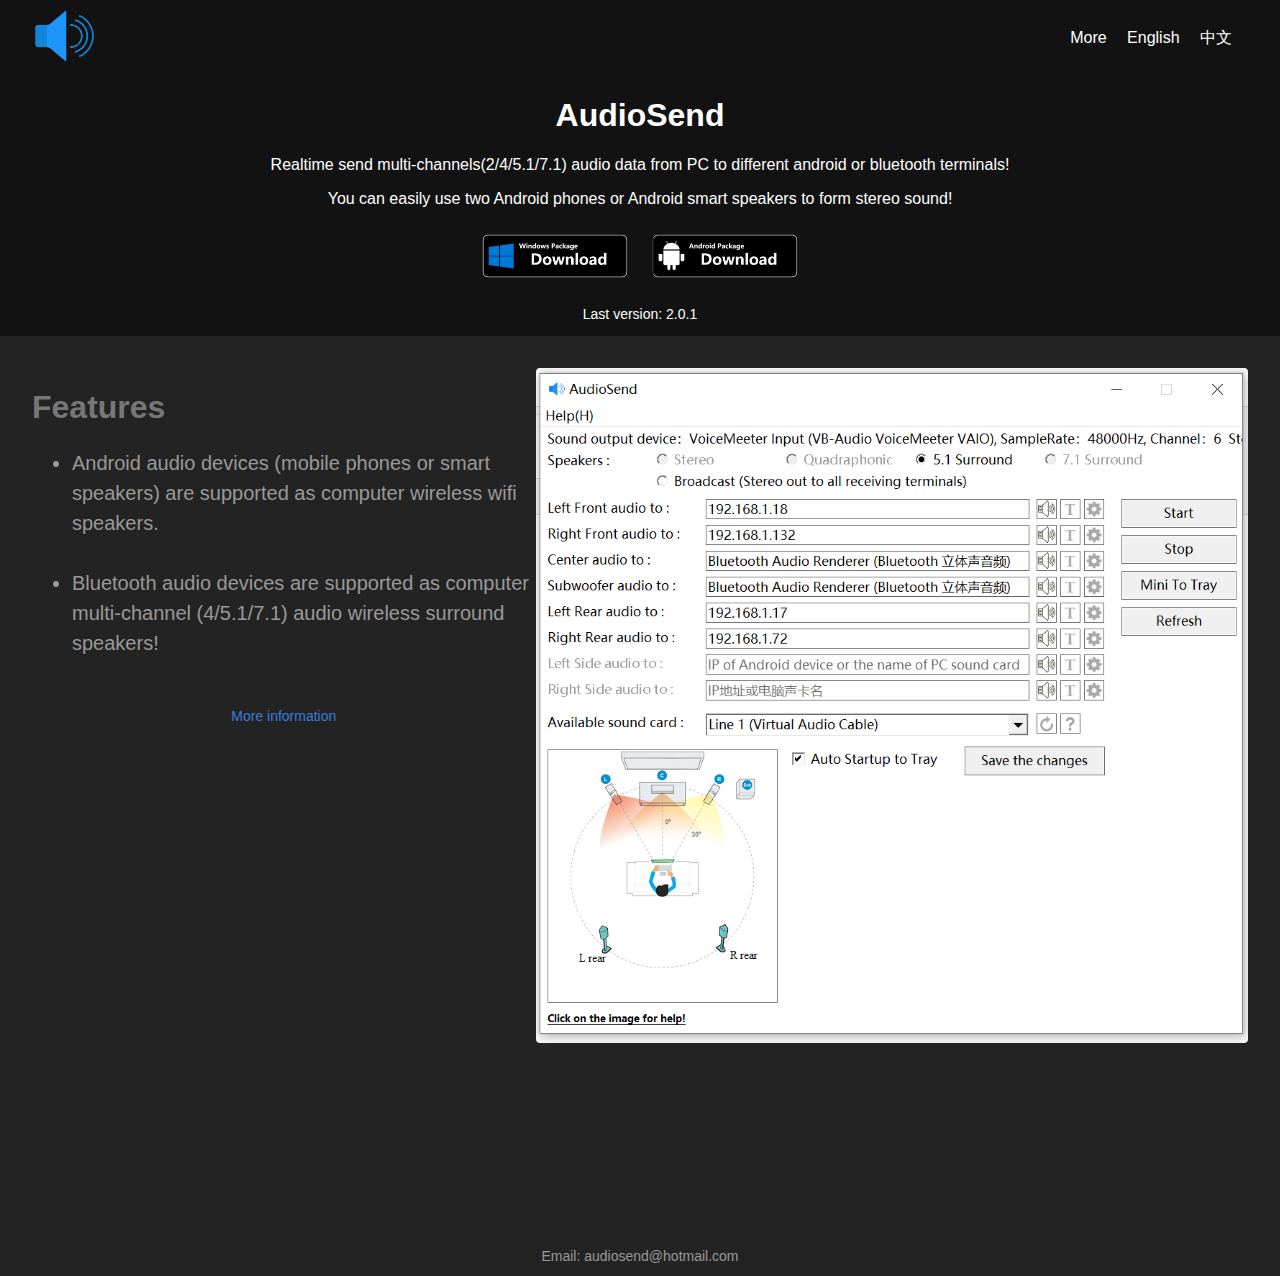
<file: index.html>
<!DOCTYPE html>
<!-- saved from url=(0017)https://audiosend.github.io/ -->
<html lang="en"><!-- Head tag --><head><meta http-equiv="Content-Type" content="text/html; charset=UTF-8"><meta name="generator" content="Hexo 3.9.0">

    
    <meta http-equiv="X-UA-Compatible" content="IE=edge">
    <meta name="viewport" content="width=device-width, initial-scale=1">
	<meta name="theme-color" content="#009999">
	<meta name="baidu-site-verification" content="">
	<meta name="360-site-verification" content="">
	<meta name="google-site-verification" content="">
	<meta name="shenma-site-verification" content=""> 

    <!--Description-->
    
	
    <link rel="icon" href="https://audiosend.github.io/audiosendNetPage/netpage_files/favicon.png">
	
	<meta name="keywords" content="Dashboard System Soc Camera Location Battery Storage Sensors WiFi Wake on LAN AppMaster">


    <!--Author-->
    
        <meta name="author" content="AudioSend Tech">
    

    <!--Open Graph Title-->
    
        <meta property="og:title" content="Hexo">
    

    <!--Open Graph Description-->
    

    <!--Open Graph Site Name-->
    <meta property="og:site_name" content="Hexo">

    <!--Type page-->
    
        <meta property="og:type" content="website">
    

    <!--Page Cover-->
    

    <meta name="twitter:card" content="summary">
    

    <!-- Title -->
    

   <!-- <title>Hexo</title> -->

    <title>AudioSend</title>

    <!-- Tachyons Core CSS -->
    <!--link rel="stylesheet" href="//unpkg.com/css/tachyons.min.css"-->
	<link rel="stylesheet" href="./audiosendNetPage/netpage_files/tachyons.min.css">

    <!-- Custom Fonts -->
    <link href="./audiosendNetPage/netpage_files/font-awesome.min.css" rel="stylesheet" type="text/css">
   <!--link href="//maxcdn.bootstrapcdn.com/font-awesome/4.7.0/css/font-awesome.min.css" rel="stylesheet" type="text/css"-->
	
	
    <!-- HTML5 Shim and Respond.js IE8 support of HTML5 elements and media queries -->
    <!-- WARNING: Respond.js doesn't work if you view the page via file:// -->
    <!--[if lt IE 9]>
        <script src="//oss.maxcdn.com/libs/html5shiv/3.7.0/html5shiv.js"></script>
<script src="https://beacon-v2.helpscout.help/static/js/vendor.06c7227b.js"></script>
        <script src="//oss.maxcdn.com/libs/respond.js/1.4.2/respond.min.js"></script>
    <![endif]-->

    <!-- Custom CSS -->
    <link rel="stylesheet" href="./audiosendNetPage/netpage_files/style.css">

</head>


<body>


    <script> 
        var lang = navigator.language || navigator.userLanguage;
        
        if(lang.substr(0, 3) == "zh-"){ location = "https://audiosend.github.io/audiosendNetPage/indexcn.html";}else{
        
        ;}
    </script> 

<!-- Main Content -->
<!-- Banner -->
<!-- Banner -->
<div class="w-100 bg-1 ph4 text-light">
    <nav class="db dt-l w-100 center border-box pv1">
      
        <!--logos-->
	   <a class="db dtc-l v-mid link dim w-100 w-25-l tc tl-l white" href="https://audiosend.github.io/" title="AudioSend">
            <img src="./audiosendNetPage/netpage_files/logo.png" class="dib h3" alt="AudioSend">
        </a>
		
		<!--menus-->
        <div class="db dtc-l v-mid w-100 tc tr-l">  
			
                <a class="link dim f6 f5-l dib mr3 white" href="https://audiosend.github.io/audiosendNetPage/index.html" title="More information">			
                     More
                </a>
            
                <a class="link dim f6 f5-l dib mr3 white" href="https://audiosend.github.io/audiosendNetPage/index.html" title="English">			
                     English
                </a>
            
                <a class="link dim f6 f5-l dib mr3 white" href="https://audiosend.github.io/audiosendNetPage/indexcn.html" title="Chinese">			
                     中文
                </a>
            
        </div>
    </nav>

    <!-- Title -->
    <div class="w-100 mw8 center dt">
        <div class="dtc v-mid white">
            <h1 class="f2-m tc tc-m">AudioSend</h1>
            <p class="f5 fw3 tc tc-m">Realtime send multi-channels(2/4/5.1/7.1) audio data from PC to different android or bluetooth terminals!</p>
            <p class="f5 fw3 tc tc-m">You can easily use two Android phones or Android smart speakers to form stereo sound!</p>
			

			<!--download-->
			 <div class="db v-mid tc">
				<a class="link dim white" href="https://github.com/audiosend/audiosend.github.io/blob/main/AudioSend.zip">				
				<img src="./audiosendNetPage/netpage_files/wdwn.png" class="dib h3" alt="Download program for PC Window">
				 </a>
				<a class="link dim white" href="https://github.com/audiosend/audiosend.github.io/blob/main/AudioSend.zip">
				<img src="./audiosendNetPage/netpage_files/adwn.png" class="dib h3" alt="Download app for Andorid">
				 </a>
			</div>

			<!--version-->
            <a class="link dim white">
			<p class="f6 tc tc-m">Last version: 2.0.1</p>
            </a> 
            
        </div>
    </div>
	
	
</div>

<!-- Content -->
<div class="w-100 flex-row-ns center bg-2 min-vh-100-l">
		<div class="flex-ns justify-around-ns pa4">
			<div>
			<h1 class="f2-m gray">Features</h1>
			<ul class="f4 silver lh-copy">
				<li>Android audio devices (mobile phones or smart speakers) are supported as computer wireless wifi speakers.</li>  <br>
				<li>Bluetooth audio devices are supported as computer multi-channel (4/5.1/7.1) audio wireless surround speakers!</li> <br>
	
			</ul>

           <a class="link dim blue" href="https://audiosend.github.io/audiosendNetPage/index.html">
			<p class="f6 tc tc-m">More information</p>
           </a> 

		</div>
		<img src="./audiosendNetPage/netpage_files/main.PNG" class="vh-75">
	</div>
</div>


<!-- Footer -->
<div class="mv8 content bg-2 pa2">
            <div class="f6 center tc silver fw3 pv1">
                Email: audiosend@hotmail.com	
		
</div>


<!-- After Footer -->



</body></html>
</file>
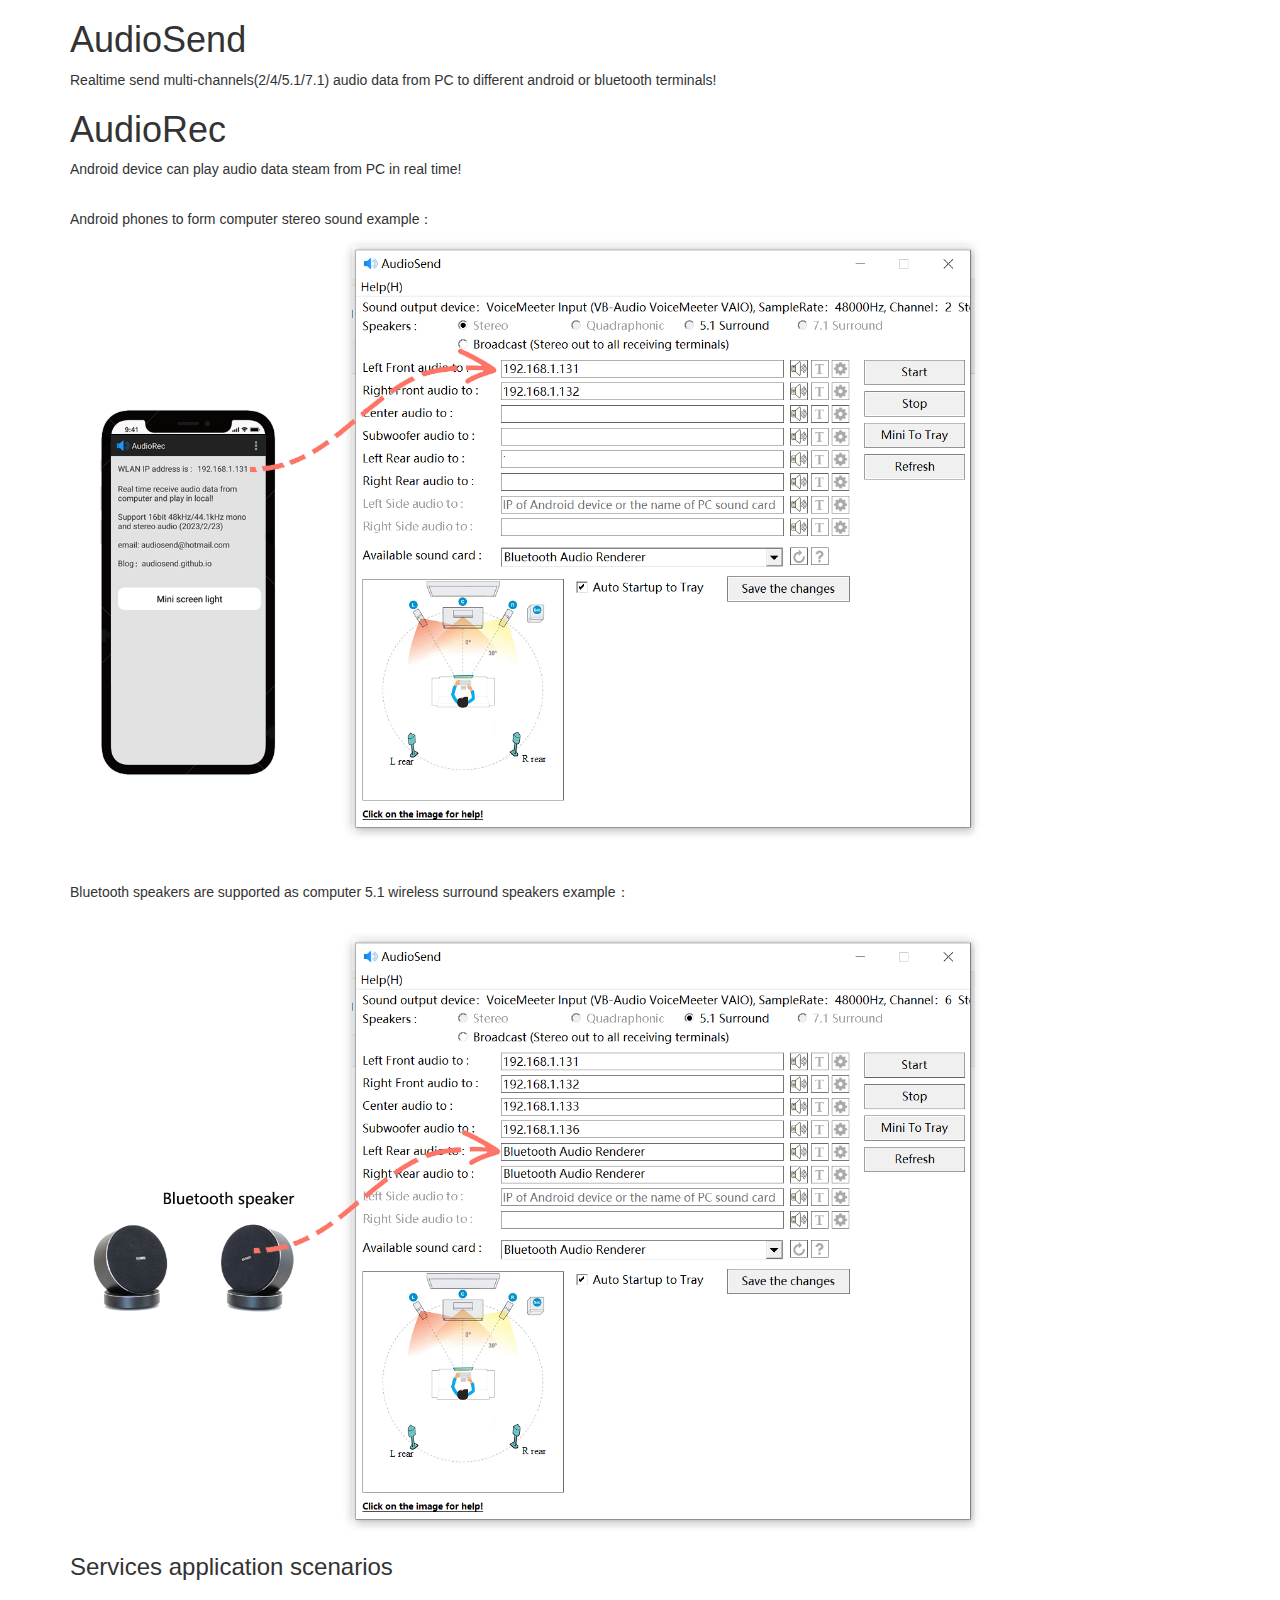
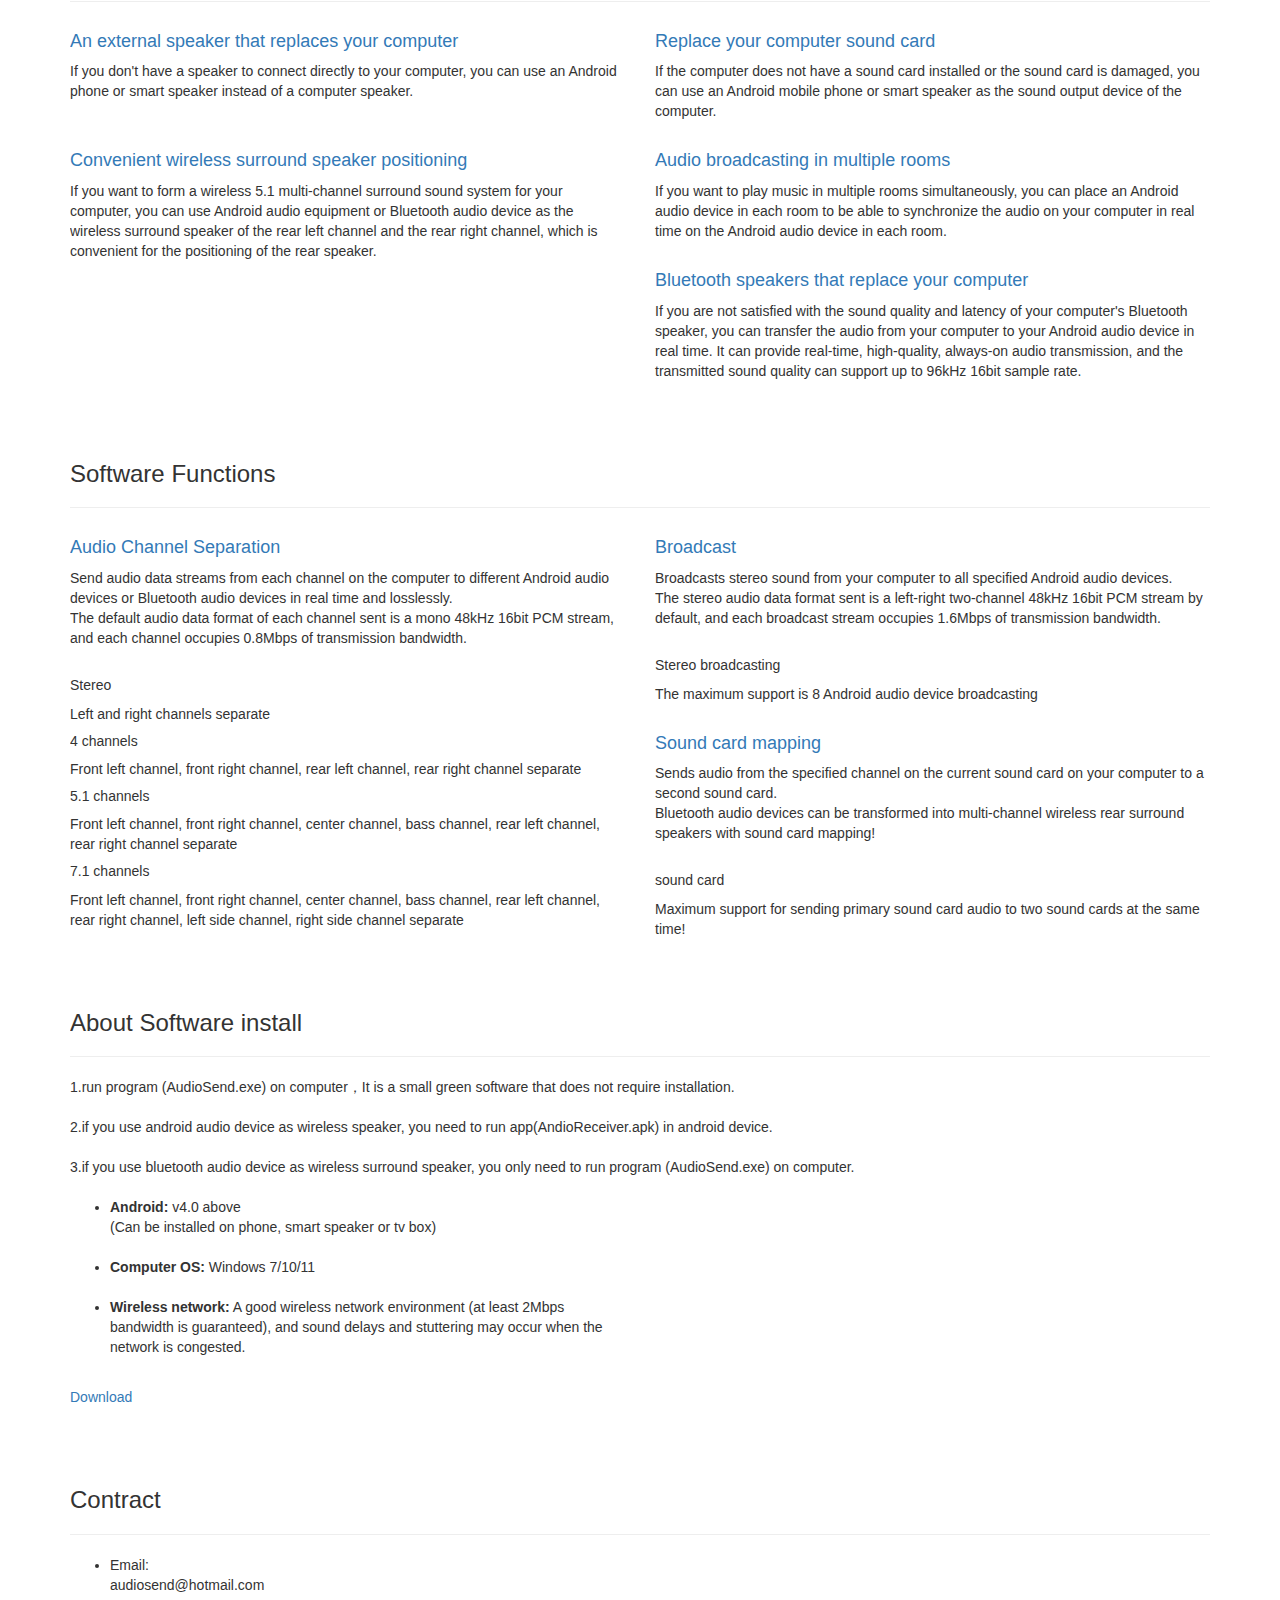
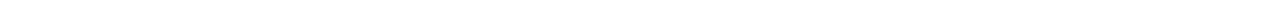
<file: audiosendNetPage/index.html>
﻿<!DOCTYPE html>
<html lang="en">
<head>
<meta charset="utf-8">
<title>AudioSend</title>
<!-- Stylesheets -->
<link href="css/bootstrap.css" rel="stylesheet">



<!--Favicon-->
<link rel="shortcut icon" href="images/favicon.png" type="image/x-icon">
<link rel="icon" href="images/favicon.png" type="image/x-icon">
<!-- Responsive -->
<meta http-equiv="X-UA-Compatible" content="IE=edge">
<meta name="viewport" content="width=device-width, initial-scale=1.0, maximum-scale=1.0, user-scalable=0">
<!--[if lt IE 9]><script src="js/html5shiv.js"></script><![endif]-->
<!--[if lt IE 9]><script src="js/respond.js"></script><![endif]-->
</head>

<body>

<div class="page-wrapper default-version">
 	

    
    
 	
    <div class="card-outer">
        <div class="scroll-box">
            <div class="container" data-animation-in="fadeInLeft" data-animation-out="fadeOutLeft">
                <div class="card-wrapper">
                                        
                    <h1 >AudioSend</h1>
                    <p >Realtime send multi-channels(2/4/5.1/7.1) audio data from PC to different android or bluetooth terminals!</p>
                    <h1 >AudioRec</h1>
                    <p >Android device can play audio data steam from PC in real time!</p>

                    <br>
                    <p>Android phones to form computer stereo sound example：</p>
               
                    <img src="./netpage_files/a1en.png" width="80%" height="80%">
                    <br>
                    
                    <br>
                    <br>
                    <p>Bluetooth speakers are supported as computer 5.1 wireless surround speakers example：</p>
                    <br>
                    <img src="./netpage_files/aben.png" width="80%" height="80%">

                        <!-- card item -->
                        <div class="card-services card-item" id="services" style="background-image:url(images/background/2.jpg)">
                            <div class="card-inner">
                         
                                <h3 >Services application scenarios</h3>  <hr>
                                <div class="row">
                                    <div class="services-block col-md-6">
                                        <div class="inner-box">
                                            <div class="icon-box"><span class="icon flaticon-layers-1"></span></div>
                                            <h4><a href="">An external speaker that replaces your computer</a></h4>
                                            <div class="text">If you don't have a speaker to connect directly to your computer, you can use an Android phone or smart speaker instead of a computer speaker.</div>
                                            <br>
                                        </div> 
                                    </div>
                                    <div class="services-block col-md-6">
                                        <div class="inner-box">
                                            <div class="icon-box"><span class="icon flaticon-layers-1"></span></div>
                                            <h4><a href="">Replace your computer sound card</a></h4>
                                            <div class="text">If the computer does not have a sound card installed or the sound card is damaged, you can use an Android mobile phone or smart speaker as the sound output device of the computer.</div>
                                            <br>
                                        </div> 
                                    </div>
                                    <div class="services-block col-md-6">
                                        <div class="inner-box">
                                            <div class="icon-box"><span class="icon flaticon-layers-1"></span></div>
                                            
                                            <h4><a href="">Convenient wireless surround speaker positioning</a></h4>
                                            <div class="text">If you want to form a wireless 5.1 multi-channel surround sound system for your computer, you can use Android audio equipment or Bluetooth audio device as the wireless surround speaker of the rear left channel and the rear right channel, which is convenient for the positioning of the rear speaker. </div>
                                            <br>
                                        </div> 
                                    </div>
                                    <div class="services-block col-md-6">
                                        <div class="inner-box">
                                            <div class="icon-box"><span class="icon flaticon-layers-1"></span></div>
                                          
                                            <h4><a href="">Audio broadcasting in multiple rooms</a></h4>
                                            <div class="text">If you want to play music in multiple rooms simultaneously, you can place an Android audio device in each room to be able to synchronize the audio on your computer in real time on the Android audio device in each room.</div>
                                            <br>
                                        </div> 
                                    </div>
                                    <div class="services-block col-md-6">
                                        <div class="inner-box">
                                            <div class="icon-box"><span class="icon flaticon-layers-1"></span></div>
                                            
                                            <h4><a href="">Bluetooth speakers that replace your computer</a></h4>
                                            <div class="text">If you are not satisfied with the sound quality and latency of your computer's Bluetooth speaker, you can transfer the audio from your computer to your Android audio device in real time. It can provide real-time, high-quality, always-on audio transmission, and the transmitted sound quality can support up to 96kHz 16bit sample rate.</div>
                                            <br>
                                        </div> 
                                    </div>
                              
                                </div>
                            </div>
                        </div>
                        <!-- end item -->

                        <br><br>
                        <!-- card item -->
                        <div class="card-resume card-item" id="resume" style="background-image:url(images/background/2.jpg)">
                            <div class="card-inner">
                                <h3 >Software Functions</h3>  <hr>
                                <div class="row clearfix">
                                    <!--Column-->
                                    <div class="timeline-column col-md-6 col-sm-12 col-xs-12">
                                        <div class="inner">
                                            <div class="col-header"><div class="icon-box"><div class="icon-inner"><div class="icon"><span class="flaticon-book"></span></div></div></div> <h4><a href="">Audio Channel Separation</a></h4></div>

                                            <!--Timeline Block-->
                                            <div class="timeline-block">
                                                <div class="inner-box">
                                                	  <div class="text">Send audio data streams from each channel on the computer to different Android audio devices or Bluetooth audio devices in real time and losslessly.<br/>The default audio data format of each channel sent is a mono 48kHz 16bit PCM stream, and each channel occupies 0.8Mbps of transmission bandwidth.</div> 
                                                	  <br/>
                                                    <h5>Stereo</h5>
                                                    <div class="date"><span>Left and right channels</span> separate</div>
                                                   
                                                </div>
                                            </div>

                                            <!--Timeline Block-->
                                            <div class="timeline-block">
                                                <div class="inner-box">
                                                    <h5>4 channels</h5>
                                                    <div class="date"><span>Front left channel, front right channel, rear left channel, rear right channel</span> separate</div>
                                                </div>
                                            </div>

                                            <!--Timeline Block-->
                                            <div class="timeline-block">
                                                <div class="inner-box">
                                                    <h5>5.1 channels</h5>
                                                    <div class="date"><span>Front left channel, front right channel, center channel, bass channel, rear left channel, rear right channel</span> separate</div>
                                                </div>
                                            </div>
                                            
                                            <!--Timeline Block-->
                                            <div class="timeline-block">
                                                <div class="inner-box">
                                                    <h5>7.1 channels</h5>
                                                    <div class="date"><span>Front left channel, front right channel, center channel, bass channel, rear left channel, rear right channel, left side channel, right side channel</span> separate</div>
                                                    <br>
                                                </div>
                                            </div>
                                            
                                            
                                        </div>
                                    </div>
                                    
                                    <!--Column-->
                                    <div class="timeline-column col-md-6 col-sm-12 col-xs-12">
                                        <div class="inner">
                                            <div class="col-header"><div class="icon-box"><div class="icon-inner"><div class="icon"><span class="flaticon-book"></span></div></div></div> <h4><a href="">Broadcast</a></h4></div>
                                            
                                            <!--Timeline Block-->
                                            <div class="timeline-block">
                                                <div class="inner-box">
                                                	  <div class="text">Broadcasts stereo sound from your computer to all specified Android audio devices.<br/>The stereo audio data format sent is a left-right two-channel 48kHz 16bit PCM stream by default, and each broadcast stream occupies 1.6Mbps of transmission bandwidth.</div>
                                                    <br/>
                                                    <h5>Stereo broadcasting</h5>
                                                    <div class="date"><span>The maximum support is 8 </span>Android audio device broadcasting</div>
                                                    <br/>
                                                </div>
                                            </div>


                                        </div>
                                    </div>
                                    
                                    <!--Column-->
                                    <div class="timeline-column col-md-6 col-sm-12 col-xs-12">
                                        <div class="inner">
                                            <div class="col-header"><div class="icon-box"><div class="icon-inner"><div class="icon"><span class="flaticon-book"></span></div></div></div> <h4><a href="">Sound card mapping</a></h4></div>
                                            
                                            <!--Timeline Block-->
                                            <div class="timeline-block">
                                                <div class="inner-box">
                                                	  <div class="text">Sends audio from the specified channel on the current sound card on your computer to a second sound card.<br/>Bluetooth audio devices can be transformed into multi-channel wireless rear surround speakers with sound card mapping!</div>
                                                    <br/>
                                                    <h5>sound card</h5>
                                                    <div class="date"><span>Maximum support for sending primary sound card audio to two sound cards at the same time!</div>
                                                   
                                                </div>
                                            </div>


                                        </div>
                                    </div>
                                    
                                </div>
                            </div>
                        </div>
                        <!-- end item -->
                      
                        <br><br>
                        <!-- card item -->
                        <div class="card-about card-item" id="about" style="background-image:url(images/background/2.jpg)">
                            <div class="card-inner">
                                              
                                
                                <h3>About Software install</h3>  <hr>
                                <div class="text">1.run program (AudioSend.exe) on computer，It is a small green software that does not require installation.</div>
                                <br>
                                <div class="text">2.if you use android audio device as wireless speaker, you need to run app(AndioReceiver.apk) in android device.</div>
                                <br>
                                <div class="text">3.if you use bluetooth audio device as wireless surround speaker, you only need to run program (AudioSend.exe) on computer.</div>
                                <br>
                                <div class="info-list">
                                    <div class="row">
                                        <div class="col-md-6">
                                            <ul class="list-style-one">
                                                <li><strong>Android:</strong>  v4.0 above  <br>(Can be installed on phone, smart speaker or tv box)<br><br></li>
                                                <li><strong>Computer OS:</strong>  Windows 7/10/11</li>
                                                <br />
                                                <li><strong>Wireless network:</strong> A good wireless network environment (at least 2Mbps bandwidth is guaranteed), and sound delays and stuttering may occur when the network is congested.</li>
                                            </ul>
                                        </div>
                                        <div class="col-md-6">
                                            <ul class="list-style-one">
                                           
                                            </ul>
                                        </div>
                                        
                                    </div>
                                    
                                    <br>
                                    <div class="link-btn">
                                        <a href="https://github.com/audiosend/audiosend.github.io/blob/main/AudioSend.zip"
                                            class="theme-btn btn-style-one"> Download </a>
                                    </div>

                                    <br />
                                        
                                    
                                </div>   
                                        
                                                                                
                                     
                            </div>
                        </div>
                        <!-- end item -->
                      
                      
                        <br><br>
                        <!-- card item -->
                         <!-- 
                        <div class="card-projects card-item" id="work" style="background-image:url(images/background/2.jpg)">
                            <div class="card-inner">
                      
                                  <h3 >技术优点</h3>  <hr>
                                <div class="row">
                                    <div class="projects-block col-md-6">
                                        <div class="inner-box">
                                            <figure class="image">
                                                <img src="images/gallery/1.jpg" alt="image">
                                                <div class="overlay">
                                                    <a class="lightbox-image option-btn" title="Image Caption Here" data-fancybox-group="example-gallery" href="images/gallery/1.jpg">
                                                        <i class="fa fa-search"></i>
                                                    </a>                                
                                                </div>
                                            </figure>
                                            <div class="caption-title">
                                                <h3><a href="#">Portfolio Item Title</a></h3>
                                                <span>Branding, Print</span>
                                            </div>
                                        </div>
                                    </div>
                                    <div class="projects-block col-md-6">
                                        <div class="inner-box">
                                            <figure class="image">
                                                <img src="images/gallery/2.jpg" alt="image">
                                                <div class="overlay">
                                                    <a class="lightbox-image option-btn" title="Image Caption Here" data-fancybox-group="example-gallery" href="images/gallery/2.jpg">
                                                        <i class="fa fa-search"></i>
                                                    </a>                                
                                                </div>
                                            </figure>
                                            <div class="caption-title">
                                                <h3><a href="#">Portfolio Item Title</a></h3>
                                                <span>Branding, Print</span>
                                            </div>
                                        </div>
                                    </div>
                                    <div class="projects-block col-md-6">
                                        <div class="inner-box">
                                            <figure class="image">
                                                <img src="images/gallery/3.jpg" alt="image">
                                                <div class="overlay">
                                                    <a class="lightbox-image option-btn" title="Image Caption Here" data-fancybox-group="example-gallery" href="images/gallery/3.jpg">
                                                        <i class="fa fa-search"></i>
                                                    </a>                                
                                                </div>
                                            </figure>
                                            <div class="caption-title">
                                                <h3><a href="#">Portfolio Item Title</a></h3>
                                                <span>Branding, Print</span>
                                            </div>
                                        </div>
                                    </div>
                                    <div class="projects-block col-md-6">
                                        <div class="inner-box">
                                            <figure class="image">
                                                <img src="images/gallery/4.jpg" alt="image">
                                                <div class="overlay">
                                                    <a class="lightbox-image option-btn" title="Image Caption Here" data-fancybox-group="example-gallery" href="images/gallery/4.jpg">
                                                        <i class="fa fa-search"></i>
                                                    </a>                                
                                                </div>
                                            </figure>
                                            <div class="caption-title">
                                                <h3><a href="#">Portfolio Item Title</a></h3>
                                                <span>Branding, Print</span>
                                            </div>
                                        </div>
                                    </div>
                                    <div class="projects-block col-sm-6">
                                        <div class="inner-box">
                                            <figure class="image">
                                                <img src="images/gallery/5.jpg" alt="image">
                                                <div class="overlay">
                                                    <a class="lightbox-image option-btn" title="Image Caption Here" data-fancybox-group="example-gallery" href="images/gallery/5.jpg">
                                                        <i class="fa fa-search"></i>
                                                    </a>                                
                                                </div>
                                            </figure>
                                            <div class="caption-title">
                                                <h3><a href="#">Portfolio Item Title</a></h3>
                                                <span>Branding, Print</span>
                                            </div>
                                        </div>
                                    </div>
                                    <div class="projects-block col-sm-6">
                                        <div class="inner-box">
                                            <figure class="image">
                                                <img src="images/gallery/6.jpg" alt="image">
                                                <div class="overlay">
                                                    <a class="lightbox-image option-btn" title="Image Caption Here" data-fancybox-group="example-gallery" href="images/gallery/6.jpg">
                                                        <i class="fa fa-search"></i>
                                                    </a>                                
                                                </div>
                                            </figure>
                                            <div class="caption-title">
                                                <h3><a href="#">Portfolio Item Title</a></h3>
                                                <span>Branding, Print</span>
                                            </div>
                                        </div>
                                    </div>
                                </div>
                            </div>
                        </div>
                        -->
                        <!-- end item -->
                        <!-- card item -->
                         <!--
                        <div class="card-blog card-item" id="blog" style="background-image:url(images/background/2.jpg)">
                            <div class="card-inner">
                            
                                    <h3 >如何使用</h3>  <hr>
                                <div class="news-block">
                                    <div class="inner-box">
                                        <div class="image">
                                            <img src="images/resource/blog-1.jpg" alt="">
                                            <div class="overlay">
                                                <a class="link-btn" href="blog-single.html">
                                                    <i class="fa fa-link"></i>
                                                </a>                                
                                            </div>
                                        </div>
                                        <div class="date"><strong>02</strong> <br>Sep</div>
                                        <div class="lower-content">
                                            <h4><a href="blog-single.html">Let’s Talk About Design</a></h4>
                                            <div class="post-meta">by admin  /  <span>Design</span></div>
                                        </div>
                                    </div>
                                </div>
                                <div class="news-block">
                                    <div class="inner-box">
                                        <div class="image">
                                            <img src="images/resource/blog-2.jpg" alt="">
                                            <div class="overlay">
                                                <a class="link-btn" href="blog-single.html">
                                                    <i class="fa fa-link"></i>
                                                </a>                                
                                            </div>
                                        </div>
                                        <div class="date"><strong>04</strong> <br>Sep</div>
                                        <div class="lower-content">
                                            <h4><a href="blog-single.html">Let’s Talk About Design</a></h4>
                                            <div class="post-meta">by admin  /  <span>Design</span></div>
                                        </div>
                                    </div>
                                </div>
                                <div class="news-block">
                                    <div class="inner-box">
                                        <div class="image">
                                            <img src="images/resource/blog-3.jpg" alt="">
                                            <div class="overlay">
                                                <a class="link-btn" href="blog-single.html">
                                                    <i class="fa fa-link"></i>
                                                </a>                                
                                            </div>
                                        </div>
                                        <div class="date"><strong>06</strong> <br>Sep</div>
                                        <div class="lower-content">
                                            <h4><a href="blog-single.html">Let’s Talk About Design</a></h4>
                                            <div class="post-meta">by admin  /  <span>Design</span></div>
                                        </div>
                                    </div>
                                </div>
                            </div>
                        </div>
                        -->
                        <!-- end item -->
                        <!-- card item -->
                        <div class="card-contact card-item" id="contact" style="background-image:url(images/background/2.jpg)">
                            <div class="card-inner">
                                <h3>Contract</h3> <hr>
                             
                                <div class="row clearfix">
                                    <div class="col-md-6">
                                        <ul class="list-style-two">

                                            <li><span class="icon flaticon-note-1"></span>Email: <br>audiosend@hotmail.com</li>
                                        </ul>
                                    </div>
                                   
                                </div>
                                
                                <br>
                            </div>
                        </div>
                        <!-- end item -->

                    </div>
                </div>
                    
            </div>
        </div>
            
    </div>

</div>
<!--End pagewrapper-->


<script src="js/jquery.js"></script> 

<script src="js/bootstrap.min.js"></script>
<script src="js/jquery.mCustomScrollbar.concat.min.js"></script>
<script src="js/owl.js"></script>
<script src="js/wow.js"></script>
<script src="js/appear.js"></script>
<script src="js/jquery.fancybox.js"></script>
<script src="js/element-in-view.js"></script>
<script src="js/knob.js"></script>
<script src="js/validate.js"></script>
<script src="js/mousemoveparallax.js"></script>
<script src="js/pagenav.js"></script>
<script src="js/jquery-type.js"></script>
<script src="js/jquery.nicescroll.min.js"></script>
<script src="js/particle-alone.js"></script>
<script src="js/script.js"></script>

<!--Google Map APi Key-->
<script src="http://ditu.google.cn/maps/api/js?key=AIzaSyATY4Rxc8jNvDpsK8ZetC7JyN4PFVYGCGM"></script>
<script src="js/gmaps.js"></script>
<script src="js/map-script.js"></script>
<!--End Google Map APi-->

</body>
</html>
</file>
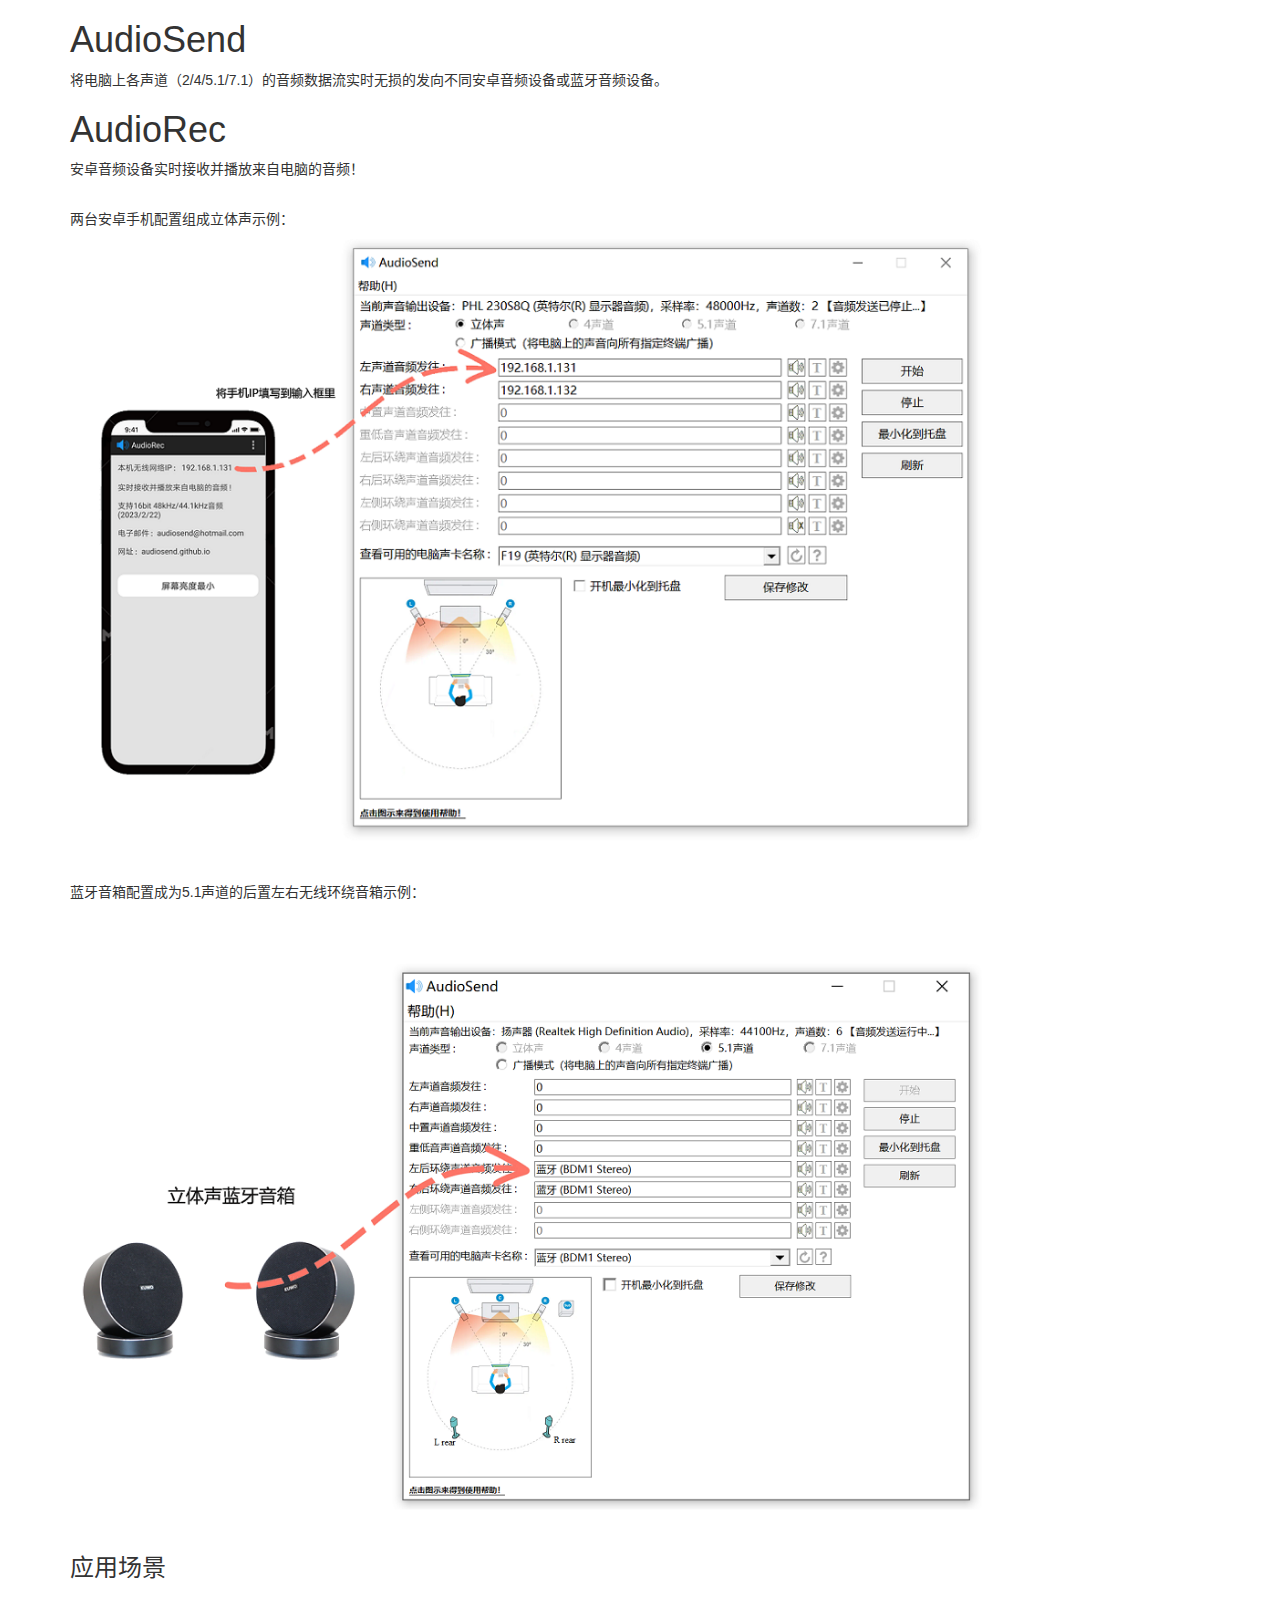
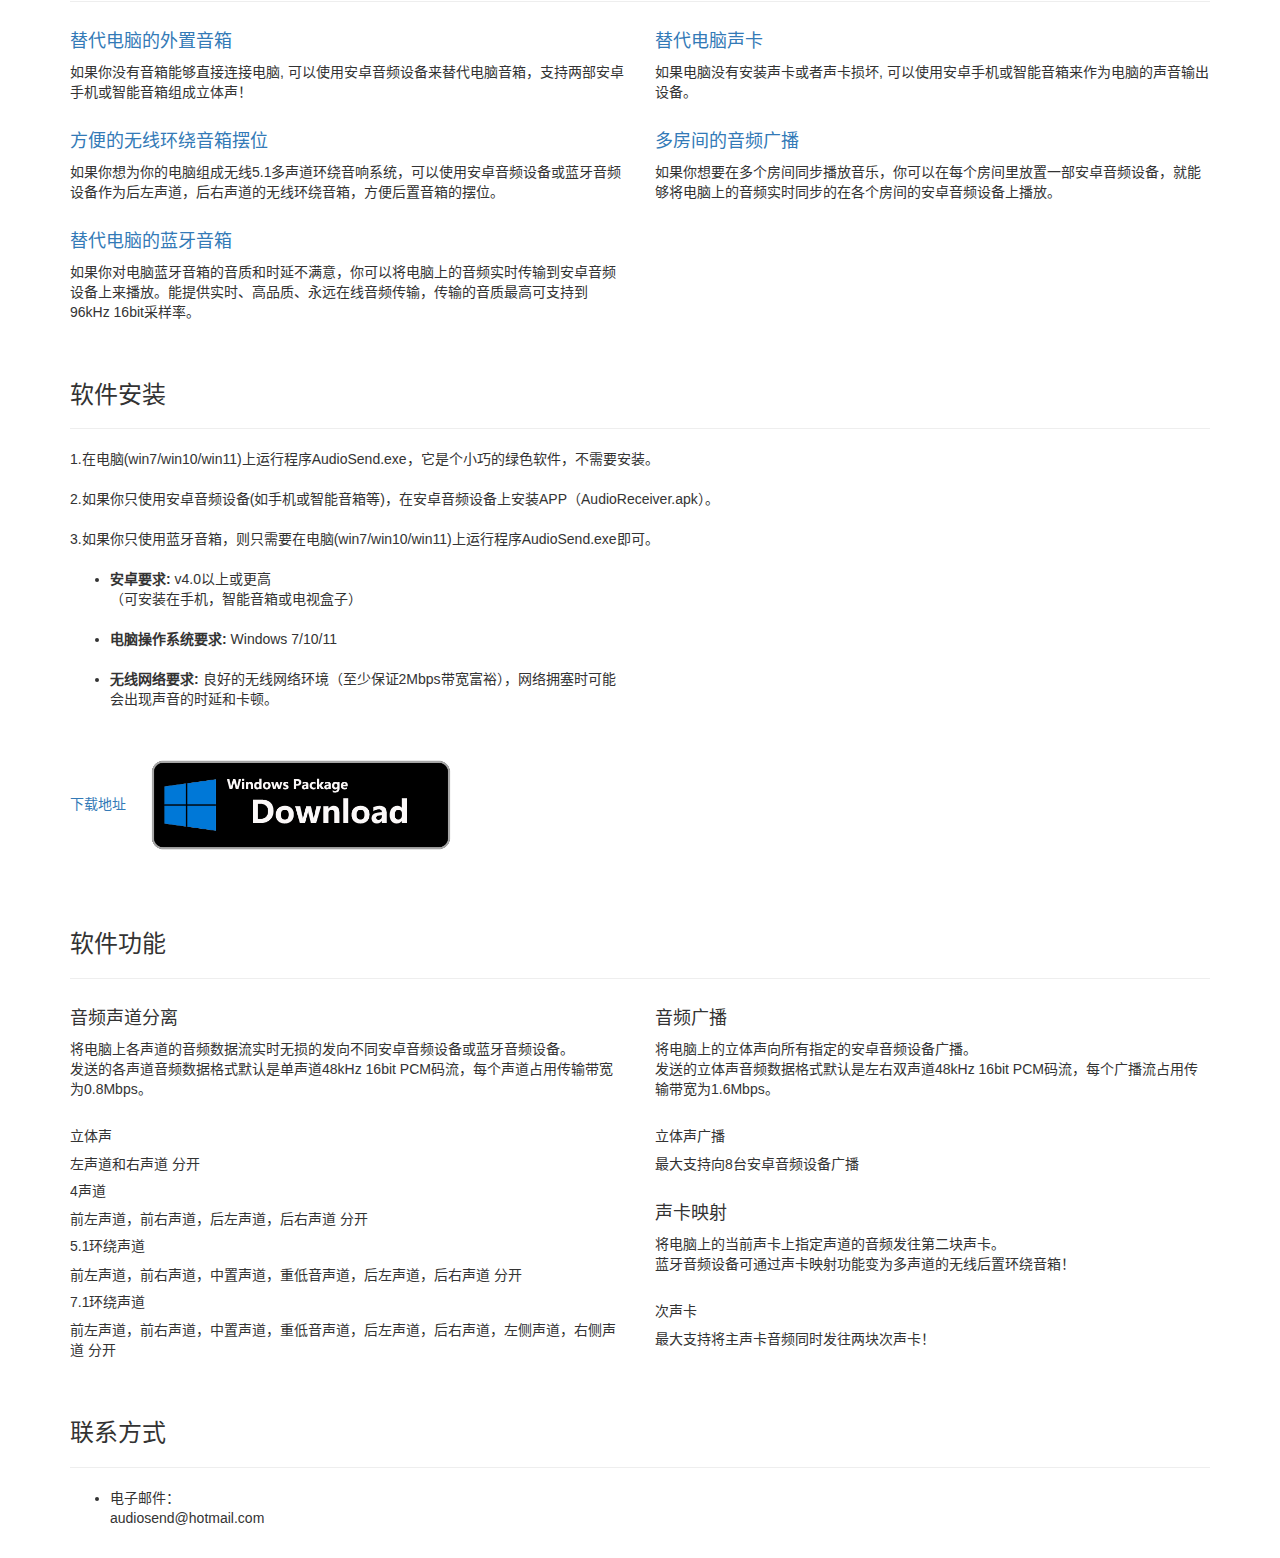
<file: audiosendNetPage/indexcn.html>
<!DOCTYPE html>
<html lang="zh-CN">

<head>
    <meta charset="utf-8">
    <title>AudioSend</title>
    <!-- Stylesheets -->
    <link href="css/bootstrap.css" rel="stylesheet">


    <!--Favicon-->
    <link rel="shortcut icon" href="images/favicon.png" type="image/x-icon">
    <link rel="icon" href="images/favicon.png" type="image/x-icon">
    <!-- Responsive -->
    <meta http-equiv="X-UA-Compatible" content="IE=edge">
    <meta name="viewport" content="width=device-width, initial-scale=1.0, maximum-scale=1.0, user-scalable=0">
    <!--[if lt IE 9]><script src="js/html5shiv.js"></script><![endif]-->
    <!--[if lt IE 9]><script src="js/respond.js"></script><![endif]-->
</head>

<body>

    <div class="page-wrapper default-version">



        <div class="card-outer">
            <div class="scroll-box">
                <div class="container" data-animation-in="fadeInLeft" data-animation-out="fadeOutLeft">
                    <div class="card-wrapper">

                        <h1>AudioSend</h1>
                        <p>将电脑上各声道（2/4/5.1/7.1）的音频数据流实时无损的发向不同安卓音频设备或蓝牙音频设备。</p>
                        <h1>AudioRec</h1>
                        <p>安卓音频设备实时接收并播放来自电脑的音频！</p>

                        <br>
                        <p>两台安卓手机配置组成立体声示例：</p>
                   
                        <img src="./netpage_files/a1cn.png" width="80%" height="80%">
                        <br>
                        
                        <br>
                        <br>
                        <p>蓝牙音箱配置成为5.1声道的后置左右无线环绕音箱示例：</p>
                        <br>
                        <img src="./netpage_files/abcn.png" width="80%" height="80%">
                        
                        <!-- card item -->
                        <div class="card-services card-item" id="services"
                            style="background-image:url(images/background/2.jpg)">
                            <div class="card-inner">

                                <h3>应用场景</h3>
                                <hr>
                                <div class="row">
                                    <div class="services-block col-md-6">
                                        <div class="inner-box">
                                            <div class="icon-box"><span class="icon flaticon-layers-1"></span></div>
                                            <h4><a>替代电脑的外置音箱</a></h4>
                                            <div class="text">如果你没有音箱能够直接连接电脑, 可以使用安卓音频设备来替代电脑音箱，支持两部安卓手机或智能音箱组成立体声！</div>
                                            <br>
                                        </div>
                                    </div>
                                    <div class="services-block col-md-6">
                                        <div class="inner-box">
                                            <div class="icon-box"><span class="icon flaticon-layers-1"></span></div>
                                            <h4><a>替代电脑声卡</a></h4>
                                            <div class="text">如果电脑没有安装声卡或者声卡损坏, 可以使用安卓手机或智能音箱来作为电脑的声音输出设备。</div>
                                            <br>
                                        </div>
                                    </div>
                                    <div class="services-block col-md-6">
                                        <div class="inner-box">
                                            <div class="icon-box"><span class="icon flaticon-layers-1"></span></div>
                                            <h4><a>方便的无线环绕音箱摆位</a></h4>
                                            <div class="text">
                                                如果你想为你的电脑组成无线5.1多声道环绕音响系统，可以使用安卓音频设备或蓝牙音频设备作为后左声道，后右声道的无线环绕音箱，方便后置音箱的摆位。
                                            </div>
                                            <br>
                                        </div>
                                    </div>
                                    <div class="services-block col-md-6">
                                        <div class="inner-box">
                                            <div class="icon-box"><span class="icon flaticon-layers-1"></span></div>
                                            <h4><a>多房间的音频广播</a></h4>
                                            <div class="text">
                                                如果你想要在多个房间同步播放音乐，你可以在每个房间里放置一部安卓音频设备，就能够将电脑上的音频实时同步的在各个房间的安卓音频设备上播放。
                                            </div>
                                            <br>
                                        </div>
                                    </div>
                                    <div class="services-block col-md-6">
                                        <div class="inner-box">
                                            <div class="icon-box"><span class="icon flaticon-layers-1"></span></div>
                                            <h4><a>替代电脑的蓝牙音箱</a></h4>
                                            <div class="text">
                                                如果你对电脑蓝牙音箱的音质和时延不满意，你可以将电脑上的音频实时传输到安卓音频设备上来播放。能提供实时、高品质、永远在线音频传输，传输的音质最高可支持到96kHz
                                                16bit采样率。</div>
                                            <br>
                                        </div>
                                    </div>

                                </div>
                            </div>
                        </div>
                        <!-- end item -->

                        <br />
                        <!-- card item -->
                        <div class="card-about card-item" id="about"
                            style="background-image:url(images/background/2.jpg)">
                            <div class="card-inner">
                                <h3>软件安装</h3>
                                <hr>
                                <div class="text">1.在电脑(win7/win10/win11)上运行程序AudioSend.exe，它是个小巧的绿色软件，不需要安装。
                                </div>
                                <br>
                                <div class="text">2.如果你只使用安卓音频设备(如手机或智能音箱等)，在安卓音频设备上安装APP（AudioReceiver.apk）。
                                </div>
                                <br>
                                <div class="text">3.如果你只使用蓝牙音箱，则只需要在电脑(win7/win10/win11)上运行程序AudioSend.exe即可。</div>
                                <br>
                                <div class="info-list">
                                    <div class="row">
                                        <div class="col-md-6">
                                            <ul class="list-style-one">

                                                <li><strong>安卓要求:</strong> v4.0以上或更高 <br />（可安装在手机，智能音箱或电视盒子）</li>
                                                <br />
                                                <li><strong>电脑操作系统要求:</strong> Windows 7/10/11</li>
                                                <br />
                                                <li><strong>无线网络要求:</strong> 良好的无线网络环境（至少保证2Mbps带宽富裕），网络拥塞时可能会出现声音的时延和卡顿。</li>
                                            </ul>
                                        </div>
                                        <div class="col-md-6">
                                            <ul class="list-style-one">

                                            </ul>
                                        </div>

                                    </div>

                                    <br>
                                    <div class="link-btn">
                                        <a href="https://github.com/audiosend/audiosend.github.io/blob/main/AudioSend.zip"
                                            class="theme-btn btn-style-one"> 下载地址 </a>
                                        
                                        <a href="https://github.com/audiosend/audiosend.github.io/blob/main/AudioSend.zip">				
                                            <img src="./netpage_files/wdwn.png" width="30%" height="30%" alt="Download">
                                        </a>

                                    </div>

                                    
                                    <!-- 
                                    <br>
                                    <div class="link-btn">
                                        <a href=""
                                            class="theme-btn btn-style-one"> 备用的下载地址 </a>
                                    </div>
                                    <br>
                                    -->

                                    <br>

                                </div>



                            </div>
                        </div>
                        <!-- end item -->
                        <br />
                        <!-- card item -->
                        <div class="card-resume card-item" id="resume"
                            style="background-image:url(images/background/2.jpg)">
                            <div class="card-inner">
                                <h3>软件功能</h3>
                                <hr>
                                <div class="row clearfix">
                                    <!--Column-->
                                    <div class="timeline-column col-md-6 col-sm-12 col-xs-12">
                                        <div class="inner">
                                            <div class="col-header">
                                                <div class="icon-box">
                                                    <div class="icon-inner">
                                                        <div class="icon"><span class="flaticon-book"></span></div>
                                                    </div>
                                                </div>
                                                <h4>音频声道分离</h4>
                                            </div>

                                            <!--Timeline Block-->
                                            <div class="timeline-block">
                                                <div class="inner-box">
                                                    <div class="text">
                                                        将电脑上各声道的音频数据流实时无损的发向不同安卓音频设备或蓝牙音频设备。<br />发送的各声道音频数据格式默认是单声道48kHz
                                                        16bit PCM码流，每个声道占用传输带宽为0.8Mbps。</div>
                                                    <br />
                                                    <h5>立体声</h5>
                                                    <div class="date"><span>左声道和右声道</span> 分开</div>

                                                </div>
                                            </div>

                                            <!--Timeline Block-->
                                            <div class="timeline-block">
                                                <div class="inner-box">
                                                    <h5>4声道</h5>
                                                    <div class="date"><span>前左声道，前右声道，后左声道，后右声道</span> 分开</div>
                                                </div>
                                            </div>

                                            <!--Timeline Block-->
                                            <div class="timeline-block">
                                                <div class="inner-box">
                                                    <h5>5.1环绕声道</h5>
                                                    <div class="date"><span>前左声道，前右声道，中置声道，重低音声道，后左声道，后右声道</span> 分开
                                                    </div>
                                                </div>
                                            </div>

                                            <!--Timeline Block-->
                                            <div class="timeline-block">
                                                <div class="inner-box">
                                                    <h5>7.1环绕声道</h5>
                                                    <div class="date">
                                                        <span>前左声道，前右声道，中置声道，重低音声道，后左声道，后右声道，左侧声道，右侧声道</span> 分开</div>

                                                </div>
                                            </div>


                                        </div>
                                    </div>

                                    <!--Column-->
                                    <div class="timeline-column col-md-6 col-sm-12 col-xs-12">
                                        <div class="inner">
                                            <div class="col-header">
                                                <div class="icon-box">
                                                    <div class="icon-inner">
                                                        <div class="icon"><span class="flaticon-book"></span></div>
                                                    </div>
                                                </div>
                                                <h4>音频广播</h4>
                                            </div>

                                            <!--Timeline Block-->
                                            <div class="timeline-block">
                                                <div class="inner-box">
                                                    <div class="text">
                                                        将电脑上的立体声向所有指定的安卓音频设备广播。<br />发送的立体声音频数据格式默认是左右双声道48kHz 16bit
                                                        PCM码流，每个广播流占用传输带宽为1.6Mbps。</div>
                                                    <br />
                                                    <h5>立体声广播</h5>
                                                    <div class="date"><span>最大支持向8台</span>安卓音频设备广播</div>
                                                    <br>
                                                </div>
                                            </div>


                                        </div>
                                    </div>


                                    <!--Column-->
                                    <div class="timeline-column col-md-6 col-sm-12 col-xs-12">
                                        <div class="inner">
                                            <div class="col-header">
                                                <div class="icon-box">
                                                    <div class="icon-inner">
                                                        <div class="icon"><span class="flaticon-book"></span></div>
                                                    </div>
                                                </div>
                                                <h4>声卡映射</h4>
                                            </div>

                                            <!--Timeline Block-->
                                            <div class="timeline-block">
                                                <div class="inner-box">
                                                    <div class="text">
                                                        将电脑上的当前声卡上指定声道的音频发往第二块声卡。<br />蓝牙音频设备可通过声卡映射功能变为多声道的无线后置环绕音箱！
                                                    </div>
                                                    <br />
                                                    <h5>次声卡</h5>
                                                    <div class="date"><span>最大支持将主声卡音频同时发往两块次声卡！</div>

                                                </div>
                                            </div>


                                        </div>
                                    </div>

                                </div>
                            </div>
                        </div>
                        <!-- end item -->

                        <br />

                        <!-- card item -->
                        <!-- 
                        <div class="card-projects card-item" id="work" style="background-image:url(images/background/2.jpg)">
                            <div class="card-inner">
                      
                                  <h3 >技术优点</h3>  <hr>
                                <div class="row">
                                    <div class="projects-block col-md-6">
                                        <div class="inner-box">
                                            <figure class="image">
                                                <img src="images/gallery/1.jpg" alt="image">
                                                <div class="overlay">
                                                    <a class="lightbox-image option-btn" title="Image Caption Here" data-fancybox-group="example-gallery" href="images/gallery/1.jpg">
                                                        <i class="fa fa-search"></i>
                                                    </a>                                
                                                </div>
                                            </figure>
                                            <div class="caption-title">
                                                <h3><a href="#">Portfolio Item Title</a></h3>
                                                <span>Branding, Print</span>
                                            </div>
                                        </div>
                                    </div>
                                    <div class="projects-block col-md-6">
                                        <div class="inner-box">
                                            <figure class="image">
                                                <img src="images/gallery/2.jpg" alt="image">
                                                <div class="overlay">
                                                    <a class="lightbox-image option-btn" title="Image Caption Here" data-fancybox-group="example-gallery" href="images/gallery/2.jpg">
                                                        <i class="fa fa-search"></i>
                                                    </a>                                
                                                </div>
                                            </figure>
                                            <div class="caption-title">
                                                <h3><a href="#">Portfolio Item Title</a></h3>
                                                <span>Branding, Print</span>
                                            </div>
                                        </div>
                                    </div>
                                    <div class="projects-block col-md-6">
                                        <div class="inner-box">
                                            <figure class="image">
                                                <img src="images/gallery/3.jpg" alt="image">
                                                <div class="overlay">
                                                    <a class="lightbox-image option-btn" title="Image Caption Here" data-fancybox-group="example-gallery" href="images/gallery/3.jpg">
                                                        <i class="fa fa-search"></i>
                                                    </a>                                
                                                </div>
                                            </figure>
                                            <div class="caption-title">
                                                <h3><a href="#">Portfolio Item Title</a></h3>
                                                <span>Branding, Print</span>
                                            </div>
                                        </div>
                                    </div>
                                    <div class="projects-block col-md-6">
                                        <div class="inner-box">
                                            <figure class="image">
                                                <img src="images/gallery/4.jpg" alt="image">
                                                <div class="overlay">
                                                    <a class="lightbox-image option-btn" title="Image Caption Here" data-fancybox-group="example-gallery" href="images/gallery/4.jpg">
                                                        <i class="fa fa-search"></i>
                                                    </a>                                
                                                </div>
                                            </figure>
                                            <div class="caption-title">
                                                <h3><a href="#">Portfolio Item Title</a></h3>
                                                <span>Branding, Print</span>
                                            </div>
                                        </div>
                                    </div>
                                    <div class="projects-block col-sm-6">
                                        <div class="inner-box">
                                            <figure class="image">
                                                <img src="images/gallery/5.jpg" alt="image">
                                                <div class="overlay">
                                                    <a class="lightbox-image option-btn" title="Image Caption Here" data-fancybox-group="example-gallery" href="images/gallery/5.jpg">
                                                        <i class="fa fa-search"></i>
                                                    </a>                                
                                                </div>
                                            </figure>
                                            <div class="caption-title">
                                                <h3><a href="#">Portfolio Item Title</a></h3>
                                                <span>Branding, Print</span>
                                            </div>
                                        </div>
                                    </div>
                                    <div class="projects-block col-sm-6">
                                        <div class="inner-box">
                                            <figure class="image">
                                                <img src="images/gallery/6.jpg" alt="image">
                                                <div class="overlay">
                                                    <a class="lightbox-image option-btn" title="Image Caption Here" data-fancybox-group="example-gallery" href="images/gallery/6.jpg">
                                                        <i class="fa fa-search"></i>
                                                    </a>                                
                                                </div>
                                            </figure>
                                            <div class="caption-title">
                                                <h3><a href="#">Portfolio Item Title</a></h3>
                                                <span>Branding, Print</span>
                                            </div>
                                        </div>
                                    </div>
                                </div>
                            </div>
                        </div>
                        -->
                        <!-- end item -->
                        <!-- card item -->
                        <!--
                        <div class="card-blog card-item" id="blog" style="background-image:url(images/background/2.jpg)">
                            <div class="card-inner">
                            
                                    <h3 >如何使用</h3>  <hr>
                                <div class="news-block">
                                    <div class="inner-box">
                                        <div class="image">
                                            <img src="images/resource/blog-1.jpg" alt="">
                                            <div class="overlay">
                                                <a class="link-btn" href="blog-single.html">
                                                    <i class="fa fa-link"></i>
                                                </a>                                
                                            </div>
                                        </div>
                                        <div class="date"><strong>02</strong> <br>Sep</div>
                                        <div class="lower-content">
                                            <h4><a href="blog-single.html">Let’s Talk About Design</a></h4>
                                            <div class="post-meta">by admin  /  <span>Design</span></div>
                                        </div>
                                    </div>
                                </div>
                                <div class="news-block">
                                    <div class="inner-box">
                                        <div class="image">
                                            <img src="images/resource/blog-2.jpg" alt="">
                                            <div class="overlay">
                                                <a class="link-btn" href="blog-single.html">
                                                    <i class="fa fa-link"></i>
                                                </a>                                
                                            </div>
                                        </div>
                                        <div class="date"><strong>04</strong> <br>Sep</div>
                                        <div class="lower-content">
                                            <h4><a href="blog-single.html">Let’s Talk About Design</a></h4>
                                            <div class="post-meta">by admin  /  <span>Design</span></div>
                                        </div>
                                    </div>
                                </div>
                                <div class="news-block">
                                    <div class="inner-box">
                                        <div class="image">
                                            <img src="images/resource/blog-3.jpg" alt="">
                                            <div class="overlay">
                                                <a class="link-btn" href="blog-single.html">
                                                    <i class="fa fa-link"></i>
                                                </a>                                
                                            </div>
                                        </div>
                                        <div class="date"><strong>06</strong> <br>Sep</div>
                                        <div class="lower-content">
                                            <h4><a href="blog-single.html">Let’s Talk About Design</a></h4>
                                            <div class="post-meta">by admin  /  <span>Design</span></div>
                                        </div>
                                    </div>
                                </div>
                            </div>
                        </div>
                        -->
                        <!-- end item -->

                        <br />
                        <!-- card item -->
                        <div class="card-contact card-item" id="contact"
                            style="background-image:url(images/background/2.jpg)">
                            <div class="card-inner">
                                <h3>联系方式</h3>
                                <hr>

                                <div class="row clearfix">
                                    <div class="col-md-6">
                                        <ul class="list-style-two">                               
                                            <li><span class="icon flaticon-note-1"></span>电子邮件：<br>
                                                audiosend@hotmail.com</li>
                                        </ul>
                                    </div>

                                </div>

                                <br>
                            </div>
                        </div>
                        <!-- end item -->

                    </div>
                </div>

            </div>
        </div>

    </div>

    </div>
    <!--End pagewrapper-->


    <script src="js/jquery.js"></script>

    <script src="js/bootstrap.min.js"></script>
    <script src="js/jquery.mCustomScrollbar.concat.min.js"></script>
    <script src="js/owl.js"></script>
    <script src="js/wow.js"></script>
    <script src="js/appear.js"></script>
    <script src="js/jquery.fancybox.js"></script>
    <script src="js/element-in-view.js"></script>
    <script src="js/knob.js"></script>
    <script src="js/validate.js"></script>
    <script src="js/mousemoveparallax.js"></script>
    <script src="js/pagenav.js"></script>
    <script src="js/jquery-type.js"></script>
    <script src="js/jquery.nicescroll.min.js"></script>
    <script src="js/particle-alone.js"></script>
    <script src="js/script.js"></script>

    <!--Google Map APi Key-->
    <script src="http://ditu.google.cn/maps/api/js?key=AIzaSyATY4Rxc8jNvDpsK8ZetC7JyN4PFVYGCGM"></script>
    <script src="js/gmaps.js"></script>
    <script src="js/map-script.js"></script>
    <!--End Google Map APi-->

</body>

</html>
</file>
<file: audiosendNetPage/netpage_files/style.css>
body {
  -webkit-backface-visibility: hidden;
  font-family: Helvetica, -apple-system, BlinkMacSystemFont, "Segoe UI", Arial, sans-serif, "Apple Color Emoji", "Segoe UI Emoji", "Segoe UI Symbol";
}
.vh-40 {
  height: 40vh;
}
.bg-1 {
  background: #121212;
  background: -moz-linear-gradient(left, #121212 0%, #121212 100%);
  background: -webkit-linear-gradient(left, #121212 0%, #121212 100%);
  background: linear-gradient(to right, #121212 0%, #121212 100%);
}
.bg-2 {
  background: #242323;
  background: -moz-linear-gradient(left, #242323 0%, #242323 100%);
  background: -webkit-linear-gradient(left, #242323 0%, #242323 100%);
  background: linear-gradient(to right, #242323 0%, #242323 100%);
}
.pab-100px {
  padding-bottom: 100px;
}
.w8 {
  width: 64rem;
}
.tj {
  text-align: justify;
}
.header-icon {
  font-size: 30vh;
  opacity: 0.4;
  position: absolute;
  bottom: -3rem;
  right: 6rem;
}
.text-main-color {
  color: #2196f3;
}
.border-color {
  border-color: #fff;
}
.hover-border-main-color {
  transition: all 0.3s cubic-bezier(0.25, 0.8, 0.25, 1);
}
.hover-border-main-color:hover {
  border-color: #2196f3;
}
.hover-text-main-color {
  transition: all 0.3s cubic-bezier(0.25, 0.8, 0.25, 1);
}
.hover-text-main-color:hover {
  color: #2196f3;
}
.cursor-default {
  cursor: default;
}
.content {
  font-size: 16px;
}

.post-content>*:first-child {
    margin-top: 0;
}
.content a,
.content .fake-link {
  text-decoration: none;
  transition: color 0.15s ease-in;
  color: #2196f3;
}
.content a:hover,
.content .fake-link:hover {
  opacity: 0.5;
  transition: all 0.15s ease-in;
}
.content h1,
.content h2,
.content h3,
.content h4,
.content h5,
.content h6 {
  margin-top: 24px 0 16px 0;
  font-weight: 600;
  line-height: 1.25;
}
.content h1 {
  padding-bottom: 0.3em;
  font-size: 2em;
  border-bottom: 1px solid #eee;
}
.content h2 {
  padding-bottom: 0.3em;
  font-size: 1.5em;
  border-bottom: 1px solid #eee;
}
.content h3 {
  font-size: 1.25em;
}
.content h4 {
  font-size: 1em;
}
.content h5 {
  font-size: 0.875em;
}
.content h6 {
  font-size: 0.85em;
  color: #777;
}
.content hr {
  border: 0;
  height: 1px;
  background-image: linear-gradient(to right, rgba(0,0,0,0.5), rgba(0,0,0,0));
}
.content blockquote {
  background: #f9f9f9;
  border-left: 10px solid #ccc;
  margin: 2em 10px;
  padding: 1em 15px;
}
.content blockquote p {
  display: inline;
}
.content blockquote footer {
  text-align: right;
  padding: 20px 10px 10px 10px;
  font-family: $fontTitle;
  overflow: auto;
}
.content blockquote footer strong:before {
  content: "-";
  padding-right: 10px;
}
.content blockquote footer cite {
  padding: 10px;
}
.content .pullquote {
  float: right;
  border: none;
  padding: 0;
  margin: 1em 0 1em 1.5em;
  text-align: left;
  width: 45%;
  background: none;
  font-size: 2em;
  font-style: italic;
}
.content .pullquote.left {
  float: left;
  margin: 1em 1.5em 1em 0;
}
.content dl dt {
  font-weight: bold;
}
.content ul li {
  list-style-type: square;
}
.content table {
  width: 100%;
  border-collapse: collapse;
}
.content table th {
  font-weight: normal;
  text-align: left;
  background-color: #f7f7f7;
  padding: 0.4em;
}
.content table td {
  padding: 0.4em;
}
.content table tr:not(:last-child) td {
  border-bottom: 1px solid #eee;
}
.content b {
  font-weight: 600;
}
.post-content img {
  display: block;
}
.post-content .video-container {
  position: relative;
  padding-top: 56.25%;
  height: 0;
  overflow: hidden;
}
.post-content .video-container iframe,
.post-content .video-container object,
.post-content .video-container embed {
  position: absolute;
  top: 0;
  left: 0;
  width: 100%;
  height: 100%;
  margin-top: 0;
}
.tags-container-vertical {
  display: none;
}
@media screen and (min-width: 1400px) {
  .tags-container-vertical {
    display: block;
    position: relative;
    height: 0;
    margin-left: -10vw;
  }
  .tags-container-vertical .tags-sub-container {
    position: absolute;
    text-align: right;
    transform-origin: left;
    transform: rotate(-90deg) translateX(-100%);
  }
}
.tags-container-bottom {
  display: block;
}
@media screen and (min-width: 1400px) {
  .tags-container-bottom {
    display: none;
  }
}
.content figure.highlight {
  margin-left: 0;
  margin-right: 0;
}
.content figure.highlight figcaption {
  padding-top: 10px;
  font-size: 85%;
  opacity: 0.75;
}
.content figure.highlight figcaption:before {
  content: "\f016";
  font-family: FontAwesome;
  margin: 0 10px 0 20px;
}
.content figure.highlight figcaption a {
  margin-left: 10px;
}
.content figure.highlight .gutter {
  display: none;
}
.content figure.highlight .code {
  padding-left: 15px;
}
.content code,
.content pre,
.content figure.highlight {
  background-color: #f7f7f7;
  font-family: Consolas, "Liberation Mono", Menlo, Courier, monospace;
  font-size: 85%;
  line-height: 1.45;
  overflow: auto;
}
pre .comment,
pre .template_comment,
pre .diff .header,
pre .doctype,
pre .pi,
pre .lisp .string,
pre .javadoc,
pre .meta {
  color: #8e908c;
}
pre .variable,
pre .attribute,
pre .tag,
pre .regexp,
pre .ruby .constant,
pre .xml .tag .title,
pre .xml .pi,
pre .xml .doctype,
pre .html .doctype,
pre .css .id,
pre .css .class,
pre .css .pseudo,
pre .lisp .body,
pre .smalltalk .number,
pre .constant,
pre .class .title,
pre .parent,
pre .haskell .type {
  color: #c82829;
}
pre .number,
pre .preprocessor,
pre .built_in,
pre .literal,
pre .params,
pre .constant,
pre .preprocessor .keyword,
pre .shebang,
pre .symbol,
pre .symbol .string,
pre .diff .change,
pre .special,
pre .attr_selector,
pre .important,
pre .subst,
pre .cdata,
pre .clojure .title,
pre .command,
pre .tag .value,
pre .phpdoc,
pre .tex .formula,
pre .regexp {
  color: #fb6d19;
}
pre .class,
pre .ruby .class .title,
pre .css .rules .attribute {
  color: #718c00;
}
pre .string,
pre .value,
pre .inheritance,
pre .header,
pre .ruby .symbol,
pre .xml .cdata {
  color: #718c00;
}
pre .hexcolor {
  color: #3e999f;
}
pre .function,
pre .python .decorator,
pre .python .title,
pre .ruby .function .title,
pre .ruby .title .keyword,
pre .perl .sub,
pre .javascript .title,
pre .coffeescript .title {
  color: #4271ae;
}
pre .keyword,
pre .javascript .function,
pre .winutils,
pre .method,
pre .addition,
pre .css .tag,
pre .request,
pre .status,
pre .nginx .title {
  color: #8959a8;
}
</file>
